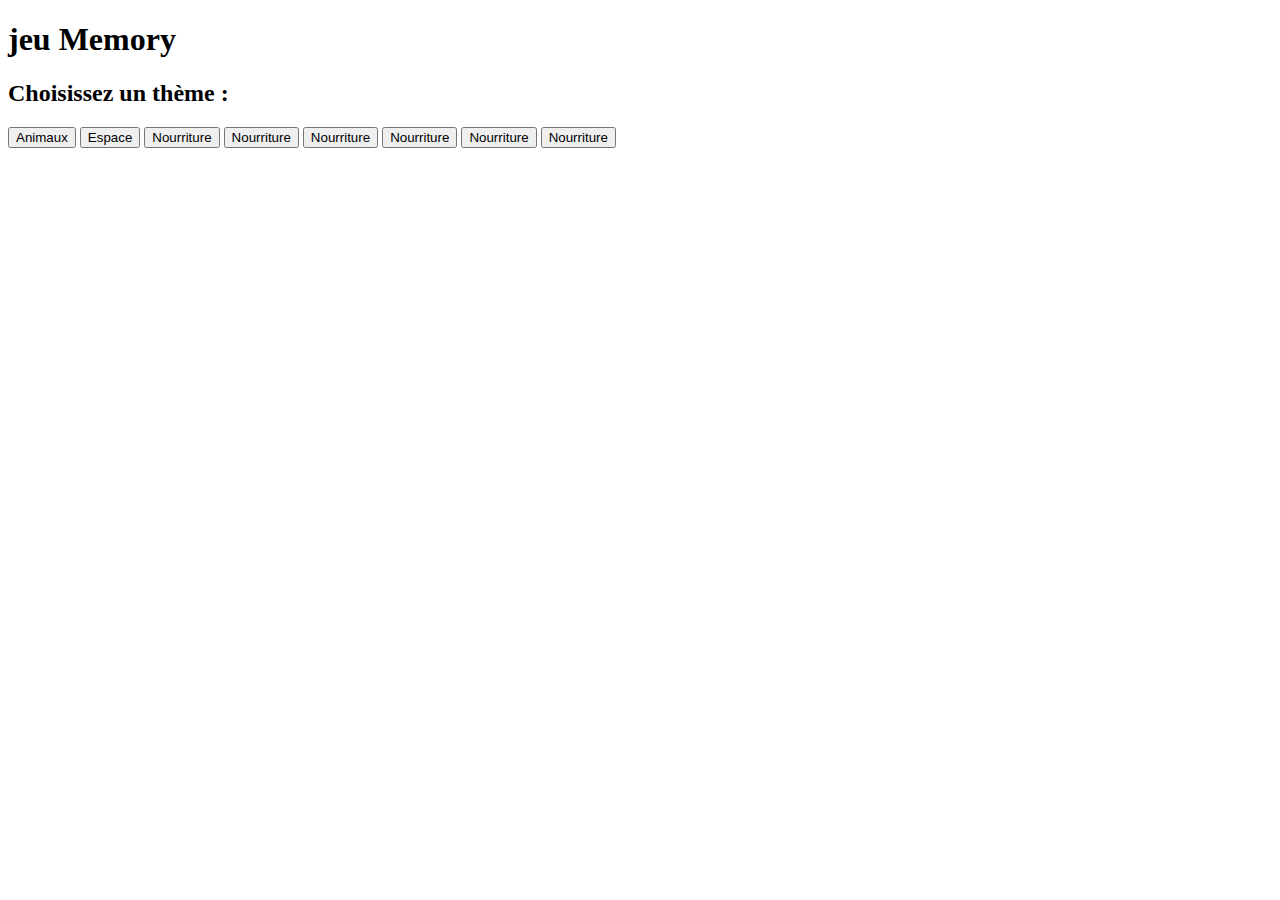
<file: play.html>
<!DOCTYPE html>
<html lang="fr">

<head>
  <meta charset="UTF-8">
  <meta name="viewport" content="width=device-width, initial-scale=1">
  <title>Jouer</title>
  
</head>

<body>

  <h1>jeu Memory</h1>
  <div id="Jouer"></div> 
  <div class="memory-game"></div>
<div id="theme-selector">
  <h2>Choisissez un thème :</h2>
  <button onclick="startGame('alphabetScrabble')">Animaux</button>
  <button onclick="startGame('animaux')">Espace</button>
  <button onclick="startGame('animauxAnimes')">Nourriture</button>
  <button onclick="startGame('animauxdomestiques')">Nourriture</button>
  <button onclick="startGame('chiens')">Nourriture</button>
  <button onclick="startGame('dinosaures')">Nourriture</button>
  <button onclick="startGame('dinosauresAvecNom')">Nourriture</button>
  <button onclick="startGame('memoryLegume')">Nourriture</button>
</div>

<div id="game-board" style="display: none;">
  <!-- Ton plateau de jeu ici -->
</div>
<script src="js/play.js"></script>
</body>

</html>
</file>
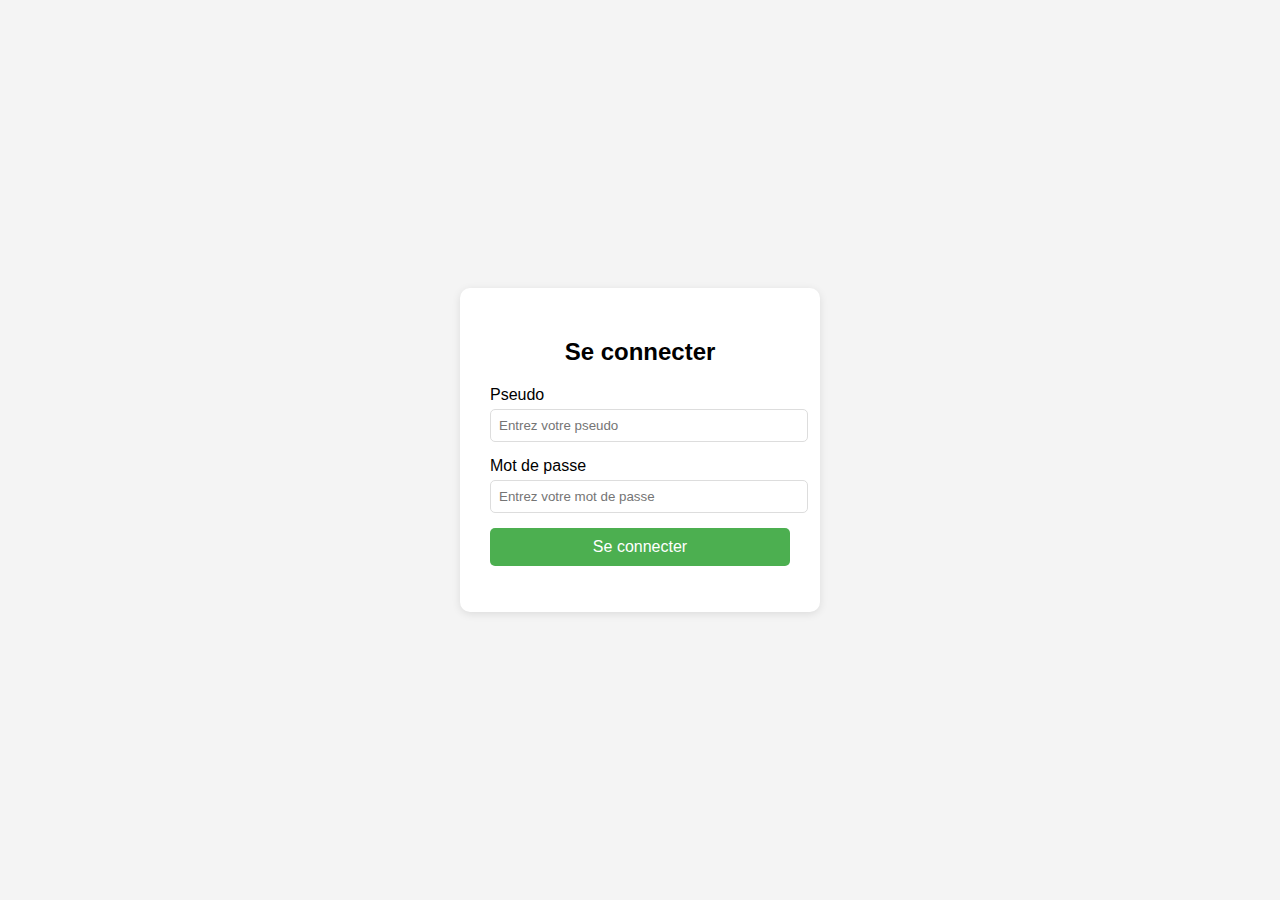
<file: signIn.html>
<!DOCTYPE html>
<html lang="fr">
<head>
  <meta charset="UTF-8" />
  <meta name="viewport" content="width=device-width, initial-scale=1.0" />
  <title>Connexion</title>
  <link rel="stylesheet" href="css/signIn.css" />
</head>
<body>
  <div class="login-container">
    <h2>Se connecter</h2>
    <form id="login-form">
      <div class="input-group">
        <label for="pseudo">Pseudo</label>
        <input type="text" id="pseudo" required placeholder="Entrez votre pseudo" />
      </div>
      <div class="input-group">
        <label for="password">Mot de passe</label>
        <input type="password" id="password" required placeholder="Entrez votre mot de passe" />
      </div>
      <button type="submit">Se connecter</button>
      <p id="error-message" class="error-message"></p>
    </form>
  </div>

  <script src="js/signIn.js"></script>
</body>
</html>
</file>
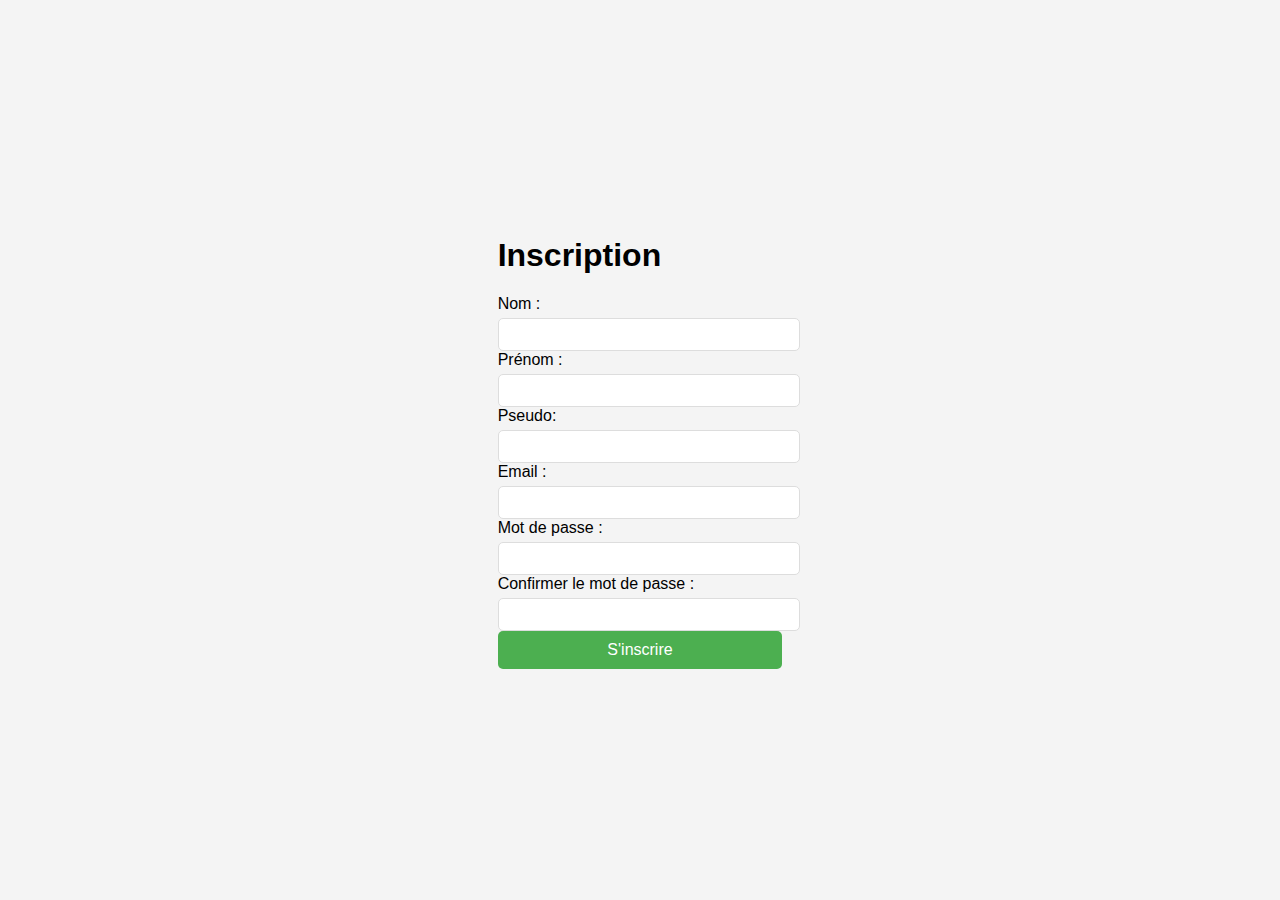
<file: signUp.html>
<!DOCTYPE html>
<html lang="fr">
<head>
  <meta charset="UTF-8">
  <meta name="viewport" content="width=device-width, initial-scale=1.0">
  <title>Formulaire d'inscription</title>
  <link rel="stylesheet" href="css/signUp.css">
</head>
<body>

  <div class="container">
    <h1>Inscription</h1>
    <form id="formulaire">
      <label for="nom">Nom :</label>
      <input type="text" id="nom" name="nom" required>

      <label for="prenom">Prénom :</label>
      <input type="text" id="prenom" name="prénom" required>

      <label for="pseudo">Pseudo:</label>
      <input type="text" id="pseudo" name="pseudo" required>

      <label for="email">Email :</label>
      <input type="email" id="email" name="email" required>

      <label for="motdepasse">Mot de passe :</label>
      <input type="password" id="motdepasse" name="motdepasse" required>

      <label for="confirmer">Confirmer le mot de passe :</label>
      <input type="password" id="confirmer" name="confirmer" required>

      <button type="submit">S'inscrire</button>
    </form>
    <p id="message"></p>
  </div>

  <script src="js/signUp.js"></script>
</body>
</html>
</file>
<file: css/signIn.css>
body {
    font-family: Arial, sans-serif;
    background-color: #f4f4f4;
    display: flex;
    justify-content: center;
    align-items: center;
    height: 100vh;
    margin: 0;
}

.login-container {
    background-color: white;
    padding: 30px;
    border-radius: 10px;
    box-shadow: 0 2px 8px rgba(0, 0, 0, 0.1);
    width: 300px;
}

h2 {
    text-align: center;
    margin-bottom: 20px;
}

.input-group {
    margin-bottom: 15px;
}

label {
    display: block;
    margin-bottom: 5px;
}

input {
    width: 100%;
    padding: 8px;
    border-radius: 5px;
    border: 1px solid #ddd;
}

button {
    width: 100%;
    padding: 10px;
    background-color: #4CAF50;
    color: white;
    border: none;
    border-radius: 5px;
    cursor: pointer;
    font-size: 16px;
}

button:hover {
    background-color: #45a049;
}

.error-message {
    color: red;
    text-align: center;
    margin-top: 15px;
}
</file>
<file: css/signUp.css>
body {
    font-family: Arial, sans-serif;
    background-color: #f4f4f4;
    display: flex;
    justify-content: center;
    align-items: center;
    height: 100vh;
    margin: 0;
}

.login-container {
    background-color: white;
    padding: 30px;
    border-radius: 10px;
    box-shadow: 0 2px 8px rgba(0, 0, 0, 0.1);
    width: 300px;
}

h2 {
    text-align: center;
    margin-bottom: 20px;
}

.input-group {
    margin-bottom: 15px;
}

label {
    display: block;
    margin-bottom: 5px;
}

input {
    width: 100%;
    padding: 8px;
    border-radius: 5px;
    border: 1px solid #ddd;
}

button {
    width: 100%;
    padding: 10px;
    background-color: #4CAF50;
    color: white;
    border: none;
    border-radius: 5px;
    cursor: pointer;
    font-size: 16px;
}

button:hover {
    background-color: #45a049;
}

.error-message {
    color: red;
    text-align: center;
    margin-top: 15px;
}

#message {
    display: block;
    /* s'assurer que la validation de l'inscription est visible */
    font-weight: bold;
    text-align: center;
    margin-top: 15px;
}

#message.red {
    color: red;
}

#message.green {
    color: green;
}
</file>
